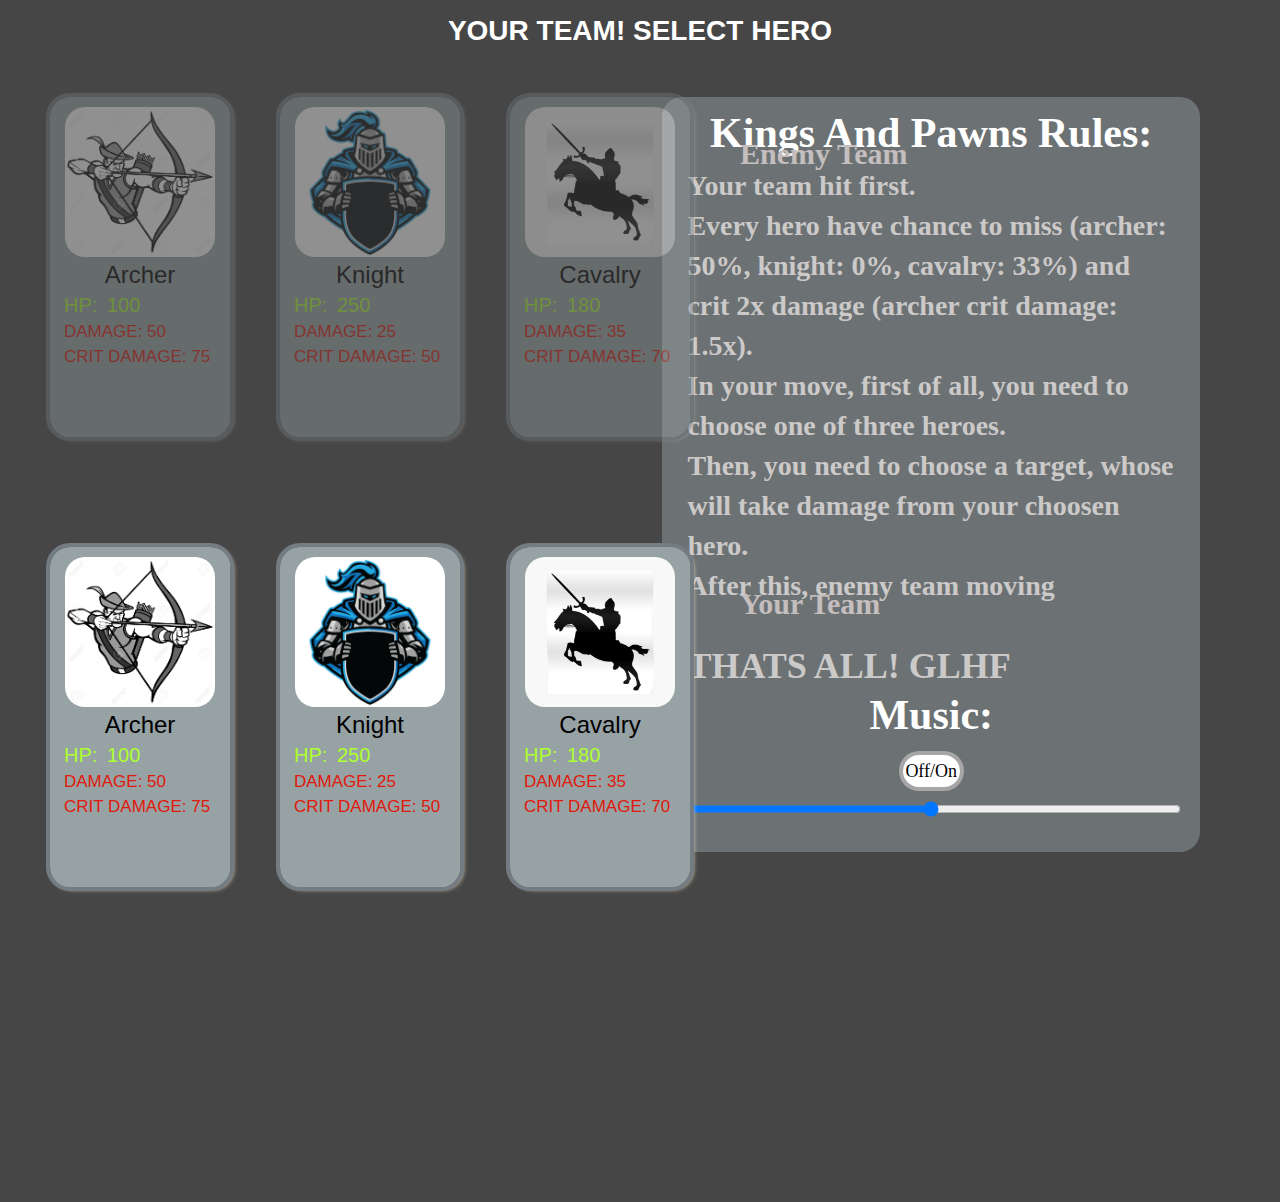
<file: strategy-game/index.html>
<!DOCTYPE html>
<html lang="en">
<head>
    <meta charset="UTF-8">
    <meta http-equiv="X-UA-Compatible" content="IE=edge">
    <meta name="viewport" content="width=device-width, initial-scale=1.0">
    <title>Kings and Pawns</title>
    <link rel="shortcut icon" href="images/favicon.png" type="image/x-icon">
    <link rel="stylesheet" href="styles.css">
</head>
<body>
    <h2 class="mission">YOUR TEAM! SELECT HERO</h2>
    <div class="container">
        <div class="modal" id="myModal">
            <div class="modal-content">
                <span class="close">&times;</span>
                <p id="warning">You Win!</p>
            </div>
        </div>
        <div class="field">
            <div class="field__enemy">
                <label class="hero enemy">
                    <img src="images/archer1.webp" alt="" style="width: 150px; border-radius: 20px;">
                    <h2 id="enemyArcherDead">Archer</h2>
                    <span class="green-clr">HP: <span id="enemyArchHp">100</span></span>
                    <h4 class="hero-description">DAMAGE: 50</h4>
                    <h4 class="hero-description">CRIT DAMAGE: 75</h4>
                </label>
                <label class="hero enemy">
                    <img src="images/knight1.jpg" alt="" style="width: 150px; border-radius: 20px;">
                    <h2 id="enemyKnightDead">Knight</h2>
                    <span class="green-clr">HP: <span id="enemyKnightHp">250</span></span>
                    <h4 class="hero-description">DAMAGE: 25</h4>
                    <h4 class="hero-description">CRIT DAMAGE: 50</h4>
                </label>
                <label class="hero enemy">
                    <img src="images/cavalry2.jpg" alt="" style="width: 150px; border-radius: 20px;">
                    <h2 id="enemyCavalDead">Cavalry</h2>
                    <span class="green-clr">HP: <span id="enemyCavalHp">180</span></span>
                    <h4 class="hero-description">DAMAGE: 35</h4>
                    <h4 class="hero-description">CRIT DAMAGE: 70</h4>
                </label>
                <h2 class="team-identify">Enemy Team</h2> 
            </div>
            <div class="field__team">
                <label class="hero teammate">
                    <img src="images/archer1.webp" alt="" style="width: 150px; border-radius: 20px;">
                    <h2 id="teamArcherDead">Archer</h2>
                    <span class="green-clr">HP: <span id="teamArchHp">100</span></span>
                    <h4 class="hero-description">DAMAGE: 50</h4>
                    <h4 class="hero-description">CRIT DAMAGE: 75</h4>
                </label>
                <label class="hero teammate">
                    <img src="images/knight1.jpg" alt="" style="width: 150px; border-radius: 20px;">
                    <h2 id="teamKnightDead">Knight</h2>
                    <span class="green-clr">HP: <span id="teamKnightHp">250</span></span>
                    <h4 class="hero-description">DAMAGE: 25</h4>
                    <h4 class="hero-description">CRIT DAMAGE: 50</h4>
                </label>
                <label class="hero teammate">
                    <img src="images/cavalry2.jpg" alt="" style="width: 150px; border-radius: 20px;">
                    <h2 id="teamCavalDead">Cavalry</h2>
                    <span class="green-clr">HP: <span id="teamCavalHp">180</span></span>
                    <h4 class="hero-description">DAMAGE: 35</h4>
                    <h4 class="hero-description">CRIT DAMAGE: 70</h4>
                </label>   
                <h2 class="team-identify">Your Team</h2> 
            </div>
        </div>
        <div class="music-rules">
            <div class="rules">
                <h2>
                    Kings And Pawns Rules: <br>
                </h2>
                <br>
                <h3 class="rules__description">
                    Your team hit first. <br>
                    Every hero have chance to miss (archer: 50%, knight: 0%, cavalry: 33%) and crit 2x damage (archer crit damage: 1.5x). <br>
                    In your move, first of all, you need to choose one of three heroes. <br> 
                    Then, you need to choose a target, whose will take damage from your choosen hero. <br>
                    After this, enemy team moving <br> <br>
                    <span>THATS ALL! GLHF</span> 
                </h3>
            </div>
            <h2 class="mus-desc">
                Music: 
            </h2>
            <label class="music-site" onclick="setMusic()">
                <div class="btn-offmusic">
                    Off/On
                </div>
            <audio volume="0.5" src="audio/Sea of Thieves Tavern Tunes_ We Shall Sail Together.mp3" autoplay loop="infinity"></audio>
            </label>
            <input type="range" class="input-volume" oninput="changeVolume(value)" min="0" max="100" step="1" value="50">
        </div>
    </div>
    <script src="script.js"></script>
</body>
</html>
</file>
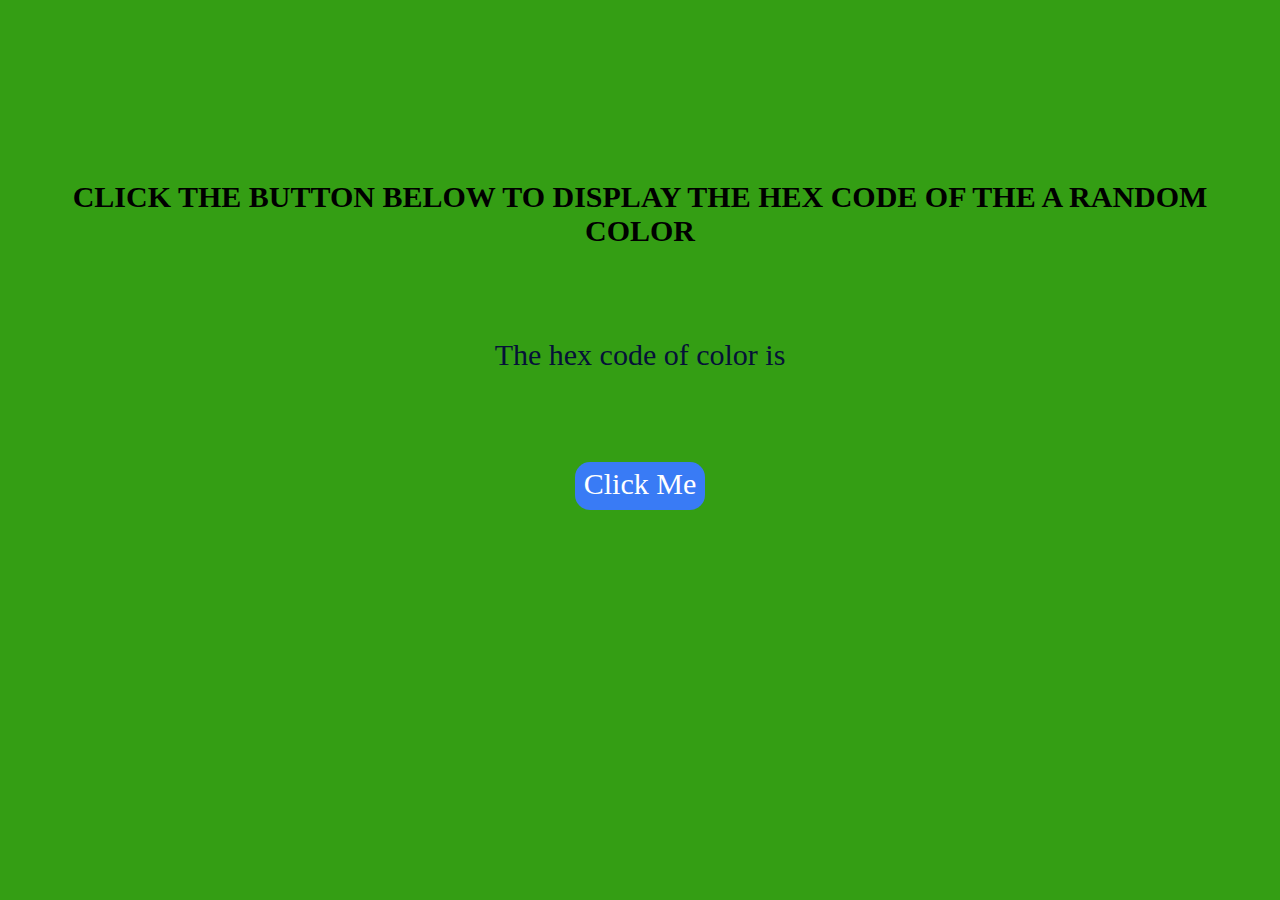
<file: hexColor.html>
<!DOCTYPE html>
<html lang="en">
<head>
    <meta charset="UTF-8">
    <meta http-equiv="X-UA-Compatible" content="IE=edge">
    <meta name="viewport" content="width=device-width, initial-scale=1.0">
    <title>HexColor</title>
    <link rel="stylesheet" href="hexColor.css">
</head>
<body id="ky" style="background-color: rgb(52, 158, 20);">
    <h2 id="textRandom">CLICK THE BUTTON BELOW TO DISPLAY THE HEX CODE OF THE A RANDOM COLOR</h2>
    <H3 id="textName">The hex code of color is </H3>
    <label>
        <div class="btn" onclick="ranranColor()">Click Me</div>
    </label>
    <script src="hexColor.js"></script>
</body>
</html>
</file>
<file: strategy-game/styles.css>
* {
    margin: 0;
    padding: 0;
    outline: none;
    border: none;
    box-sizing: border-box;
}

body  {
    background-color: rgb(70, 70, 70);
} 

.container {
    display: flex;
    justify-content: space-between;
    align-items: flex-start;
}

.mission {
    margin-top: 15px;
    font-size: 28px;
    align-items: center;
    text-align: center;
    color: white;
    font-family: 'Lucida Sans', 'Lucida Sans Regular', 'Lucida Grande', 'Lucida Sans Unicode', Geneva, Verdana, sans-serif;
    height: 100%;
}

.field {
    width: 20%;
    height: 80%;
    display: flex;
    flex-direction: column;
    justify-content: space-between;
    position: relative;
}

.field__enemy, .field__team {
    position: absolute;
    display: flex;
    justify-content: space-between;
}

.field__enemy {
    top: 50px;
}

.field__team {
    top: 500px;
}

label.hero {
    background-color: rgb(151, 162, 165);
    margin-left: 50px;
    padding: 10px;
    height: 340px;
    width: 180px;
    outline: 4px solid rgb(116,124,131);
    border-radius: 20px;
    box-shadow: 3px 2px 5px blanchedalmond;
    text-align: center;
    opacity: .4;
}

.hero h2 {
    font-size: 24px;
    font-weight: 300;
    font-family: 'Franklin Gothic Medium', 'Arial Narrow', Arial, sans-serif;
}

.hero span, .hero h4 {
    font-size: 20px;
    font-weight: 500;
    font-family: 'Franklin Gothic Medium', 'Arial Narrow', Arial, sans-serif;
    justify-content: left;
    text-align: left;
    margin: 5px 4px;
}

.hero h4 {
    font-size: 17px;
    color: rgb(224, 25, 11);

}

.green-clr {
    font-size: 18px;
    display: block;
    color: greenyellow;
}

.hero-selection:hover {
    cursor: pointer;
    transition: all .3s ease-in-out;
    background-color: rgb(104, 112, 114);
    outline: 3px solid rgb(66, 66, 66);
    box-shadow: 5px 4px 7px rgb(114, 113, 110);
}

.modal {
    display: none;
    position: fixed;
    z-index: 2;
    left: 0;
    top: 0;
    width: 100%;
    height: 100%;
    overflow: auto;
    background-color: rgba(0, 0, 0, .4);
}

.modal-content {
    font-weight: 200;
    font-size: 25px;
    justify-content: center;
    background-color: #fefefe;
    font-family: 'Franklin Gothic Medium', 'Arial Narrow', Arial, sans-serif;
    margin: 15% auto;
    padding: 20px;
    border: 1px solid #888;
    width: 30%;
    height: 7%;
}

.close {
    float: right;
    cursor: pointer;
    color: rgb(59, 58, 58);
    font-size: 28px;
    font-weight: bold;
}

.team-identify {
    top: 40px;
    position: absolute;
    left: 740px;
    color: rgb(196, 190, 190);
    justify-content: flex-start;
    font-size: 30px;
    white-space: nowrap;
}

.music-rules {
    margin: 50px 80px 350px 350px;
    display: flex;
    flex-direction: column;
    justify-content: center;
    font-size: 28px;
    color: rgb(255, 255, 255);
    width: 42%;
    padding: 25px;
    text-align: center;
    background-color: rgb(108, 114, 116);
    border-radius: 20px;
    line-height: 22px;
}

.rules__description {
    line-height: 40px;
    text-align: left;
    color: rgb(204, 201, 201);
    font-size: 28px;
    width: 100%;
}

.rules__description span {
    font-size: 36px;
}

.music-site {
    margin-top: 25px;
    display: flex;
    justify-content: center;
    align-items: center;
    background-color: rgb(255, 255, 255);
    width: 65px;
    height: 40px;
    border-radius: 25px;
    justify-self: center;
    align-self: center;
    cursor: pointer;
    padding: 12px;
    border: 4px solid rgba(0, 0, 0, 0.349);
    transition: all .3s ease-in-out;
}

.mus-desc {
    margin-top: 15px;
    justify-content: center;
}

.btn-offmusic {
    font-size: 18px;
    color: rgb(0, 0, 0);
}

.music-site:hover {
    background-color: #888;
    border: 4px solid rgba(0, 0, 0, 0.349);
}

.input-volume {
    justify-self: center;
    align-self: center;
    margin: 10px;
    width: 500px;
}
</file>
<file: hexColor.css>
body {
    transition: all ease-in-out .3s;
    color: red;
}

h2 {
    color: black;
    margin-top: 180px;
    padding: 0 40px;
    font-weight: 600;
    font-size: 30px;
    text-align: center;
    transition: all ease-in-out .3s;
}

h3 {
    color: rgb(5, 17, 56);
    font-size: 30px;
    text-align: center;
    margin-top: 90px;
    font-weight: 400;
}

.btn {
    vertical-align: middle;
    margin: auto;
    text-align: center;
    align-items: center;
    border-radius: 15px;
    cursor: pointer;
    padding: 5px;
    height: 38px;
    width: 120px;
    background-color: rgb(57, 123, 245);
    color: white;
    font-size: 30px;
    margin-top: 90px;
    font-weight: 400;
}
</file>
